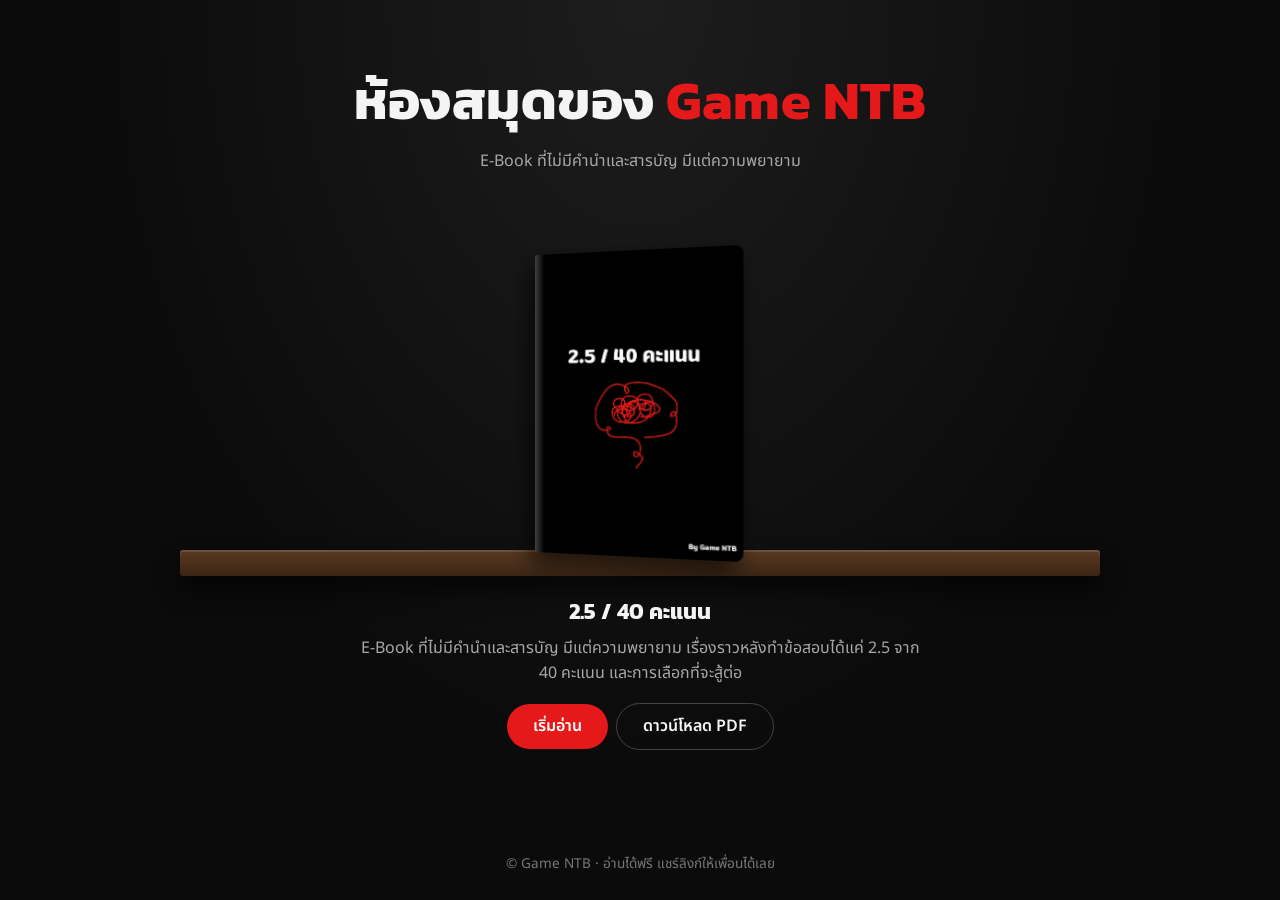
<file: index.html>
<!doctype html>
<html lang="th">
<head>
<meta charset="utf-8">
<meta name="viewport" content="width=device-width,initial-scale=1">
<title>ห้องสมุดของ Game NTB</title>
<meta name="description" content="ห้องสมุด E-Book ของ Game NTB อ่านฟรีออนไลน์">
<meta property="og:title" content="ห้องสมุดของ Game NTB">
<meta property="og:description" content="E-Book 2.5 / 40 คะแนน — อ่านฟรี">
<meta property="og:image" content="cover.jpg">
<link rel="icon" href="cover.jpg">
<link href="https://fonts.googleapis.com/css2?family=Kanit:wght@500;700&family=Noto+Sans+Thai:wght@400;600&display=swap" rel="stylesheet">
<link rel="stylesheet" href="style.css">
</head>
<body>
<header class="site">
  <h1>ห้องสมุดของ <span>Game NTB</span></h1>
  <p>E-Book ที่ไม่มีคำนำและสารบัญ มีแต่ความพยายาม</p>
</header>
<main>
  <section class="shelf">
    <div class="books" id="books"></div>
    <div class="plank"></div>
    <div class="caption" id="caption"></div>
  </section>
</main>
<footer>© Game NTB · อ่านได้ฟรี แชร์ลิงก์ให้เพื่อนได้เลย</footer>
<script src="books.js"></script>
<script>
// สร้างปกหนังสือบนชั้นจากรายการใน books.js
const wrap = document.getElementById('books');
const cap = document.getElementById('caption');
BOOKS.forEach(b => {
  const a = document.createElement('a');
  a.className = 'book';
  a.href = 'read.html?b=' + encodeURIComponent(b.id);
  a.setAttribute('aria-label', 'อ่าน ' + b.title);
  a.innerHTML = '<div class="cover"><img src="' + b.cover + '" alt="ปกหนังสือ ' + b.title + '"></div>';
  wrap.appendChild(a);
});
// แสดงรายละเอียดของเล่มแรกใต้ชั้น
const f = BOOKS[0];
cap.innerHTML = '<h2>' + f.title + '</h2><p>' + f.desc + '</p>' +
  '<a class="btn" href="read.html?b=' + encodeURIComponent(f.id) + '">เริ่มอ่าน</a>' +
  (f.pdf ? '<a class="btn ghost" href="' + f.pdf + '" download>ดาวน์โหลด PDF</a>' : '');
</script>
</body>
</html>
</file>
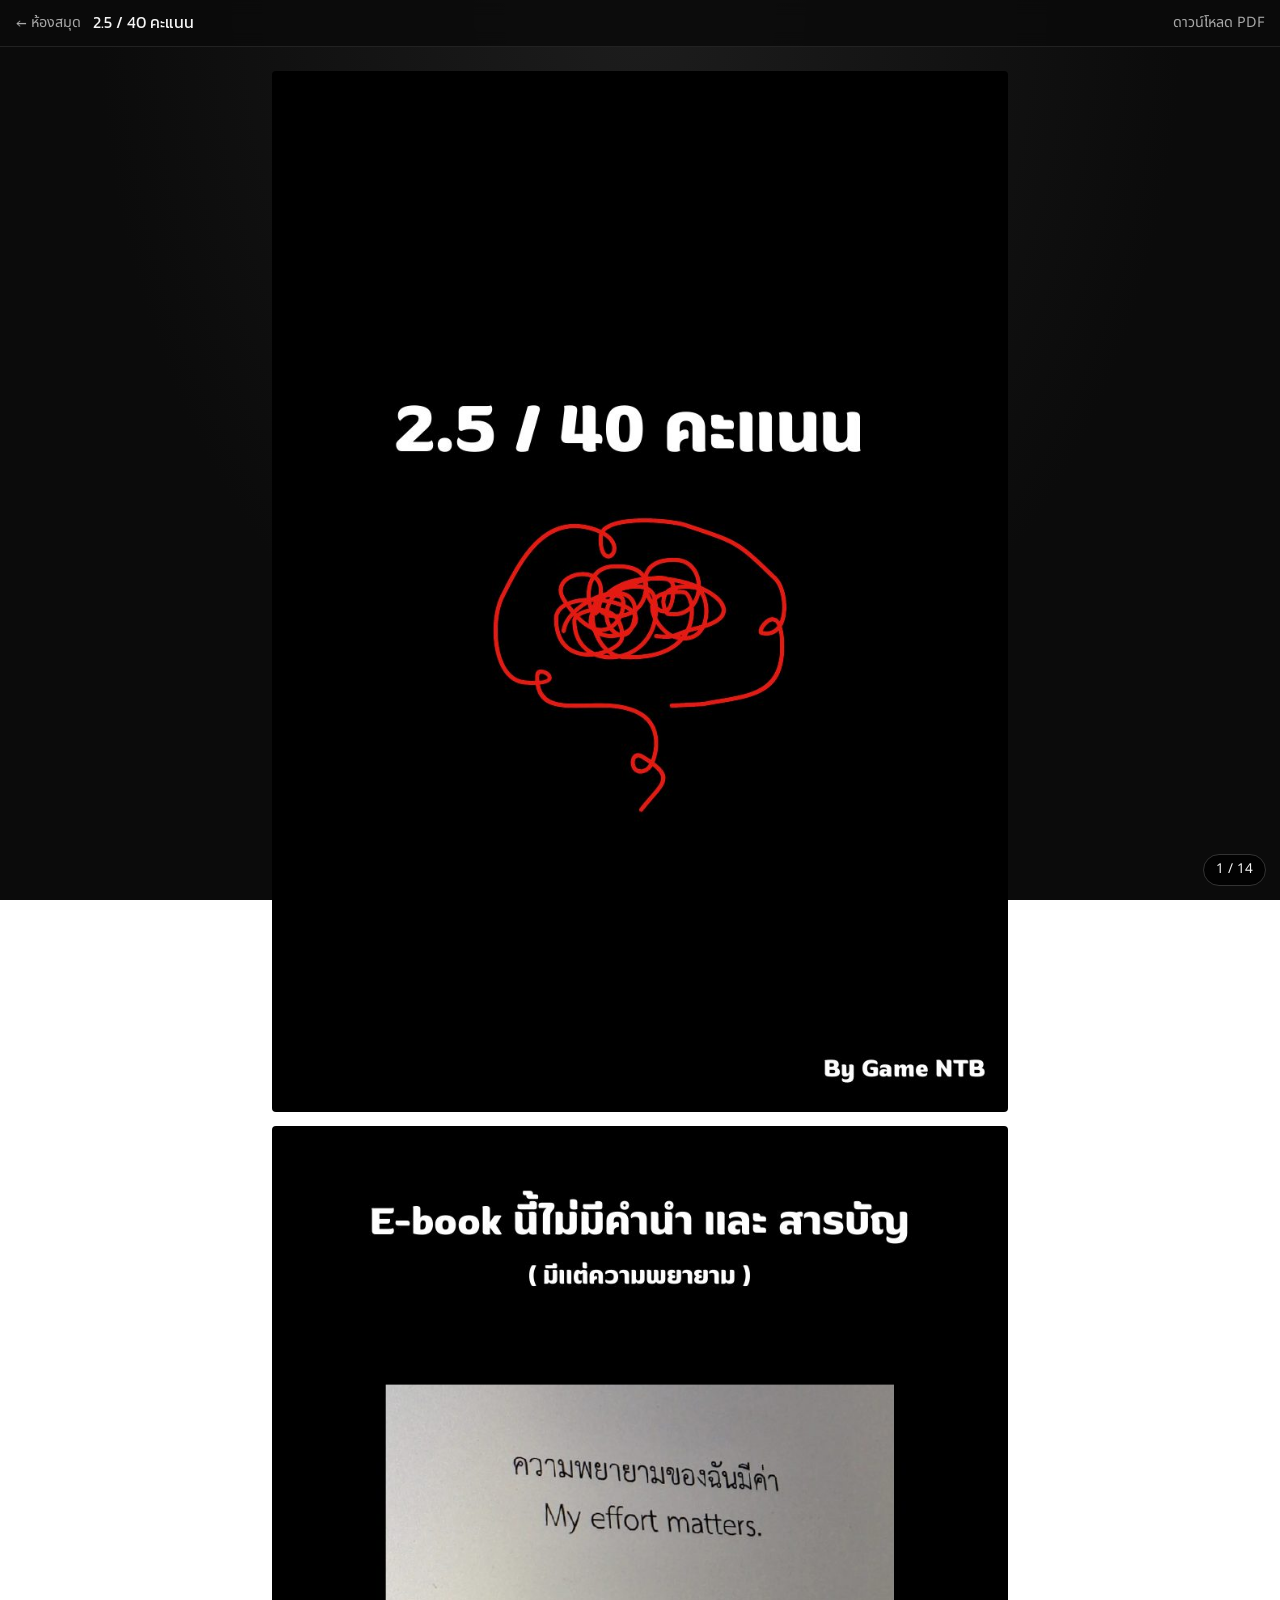
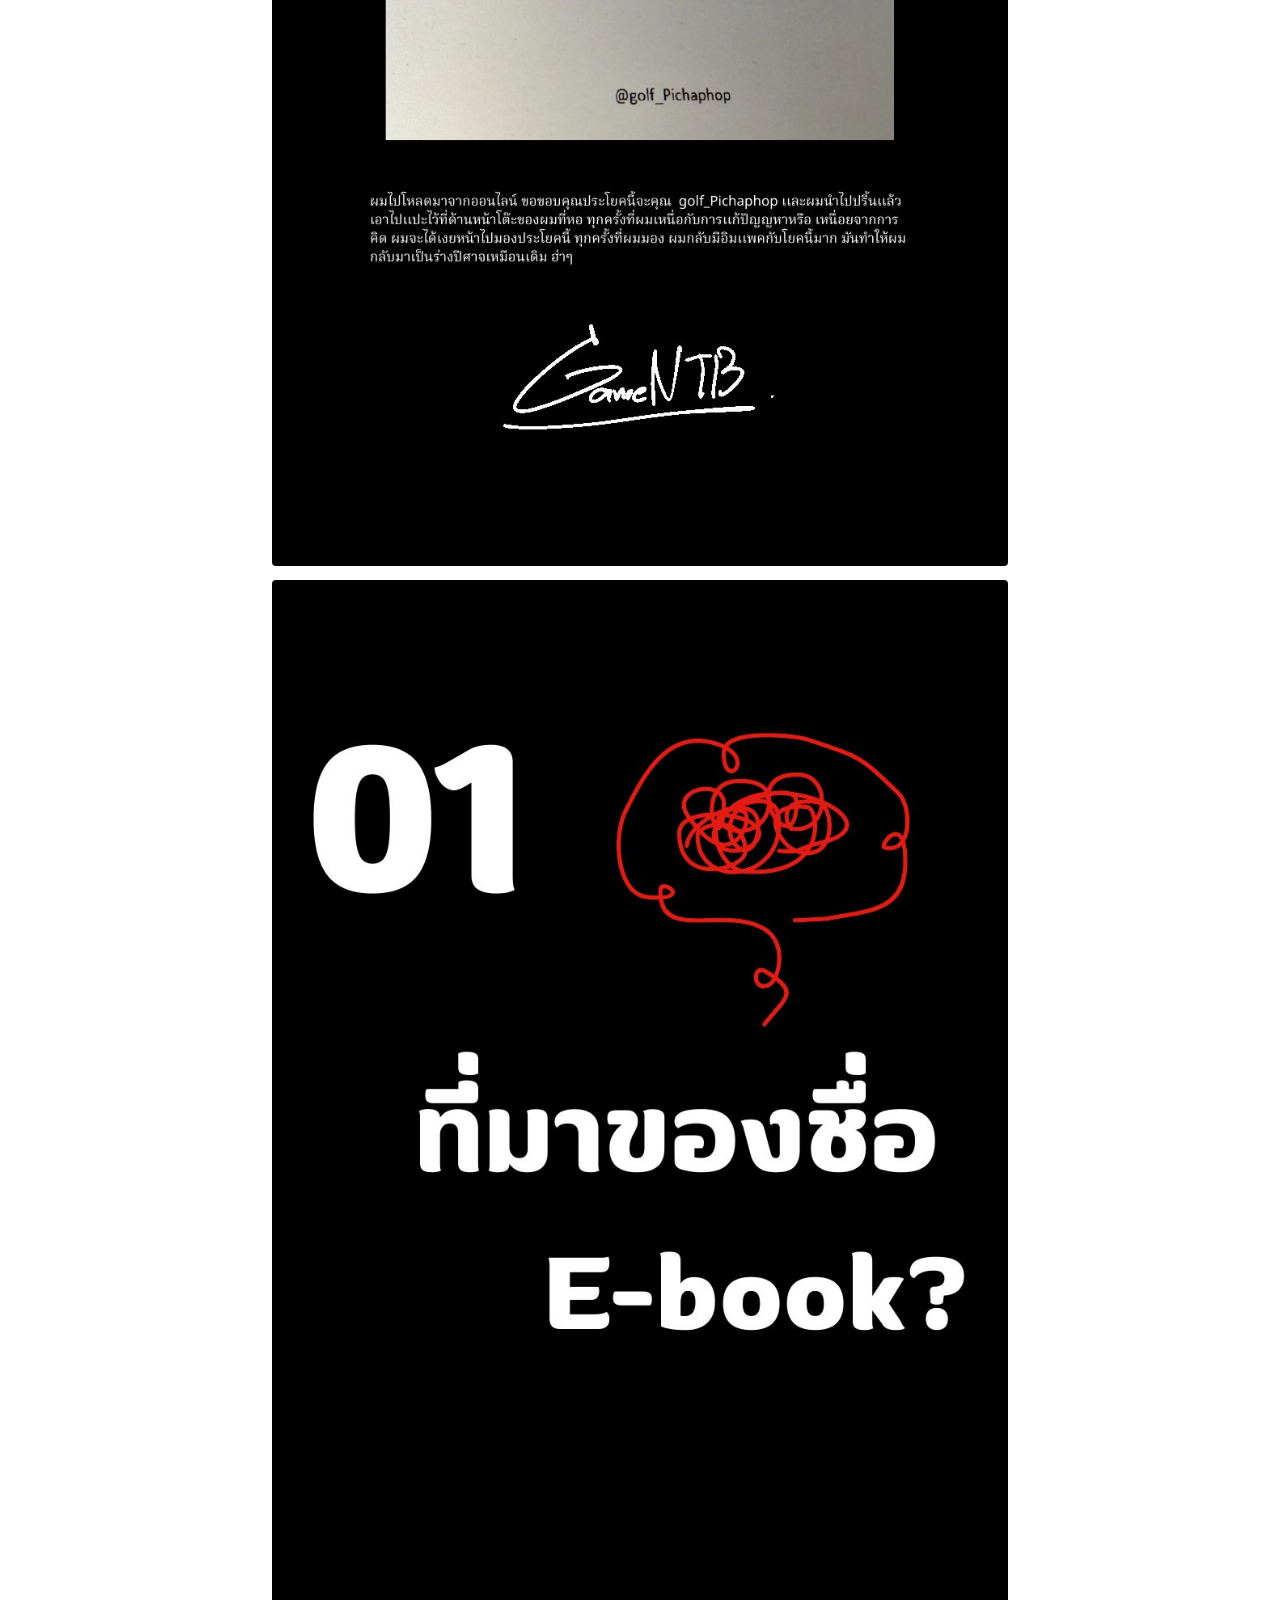
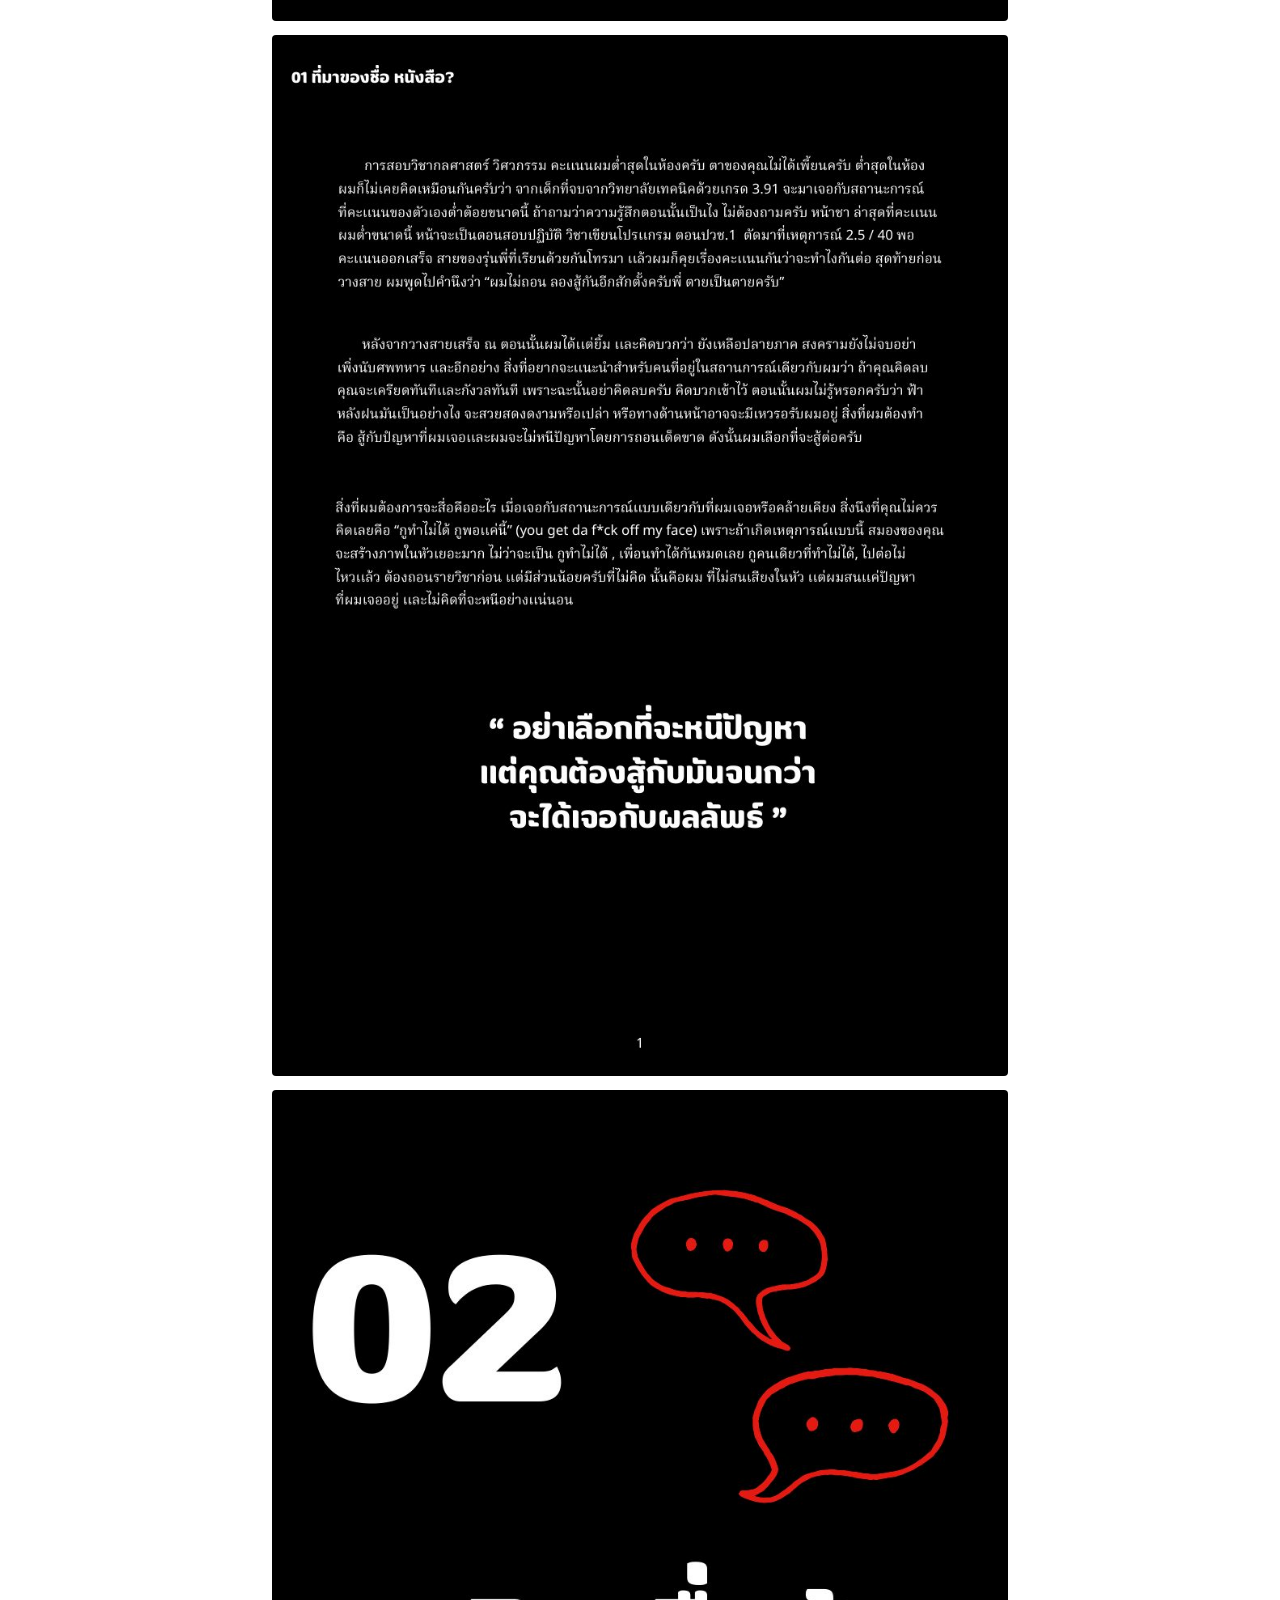
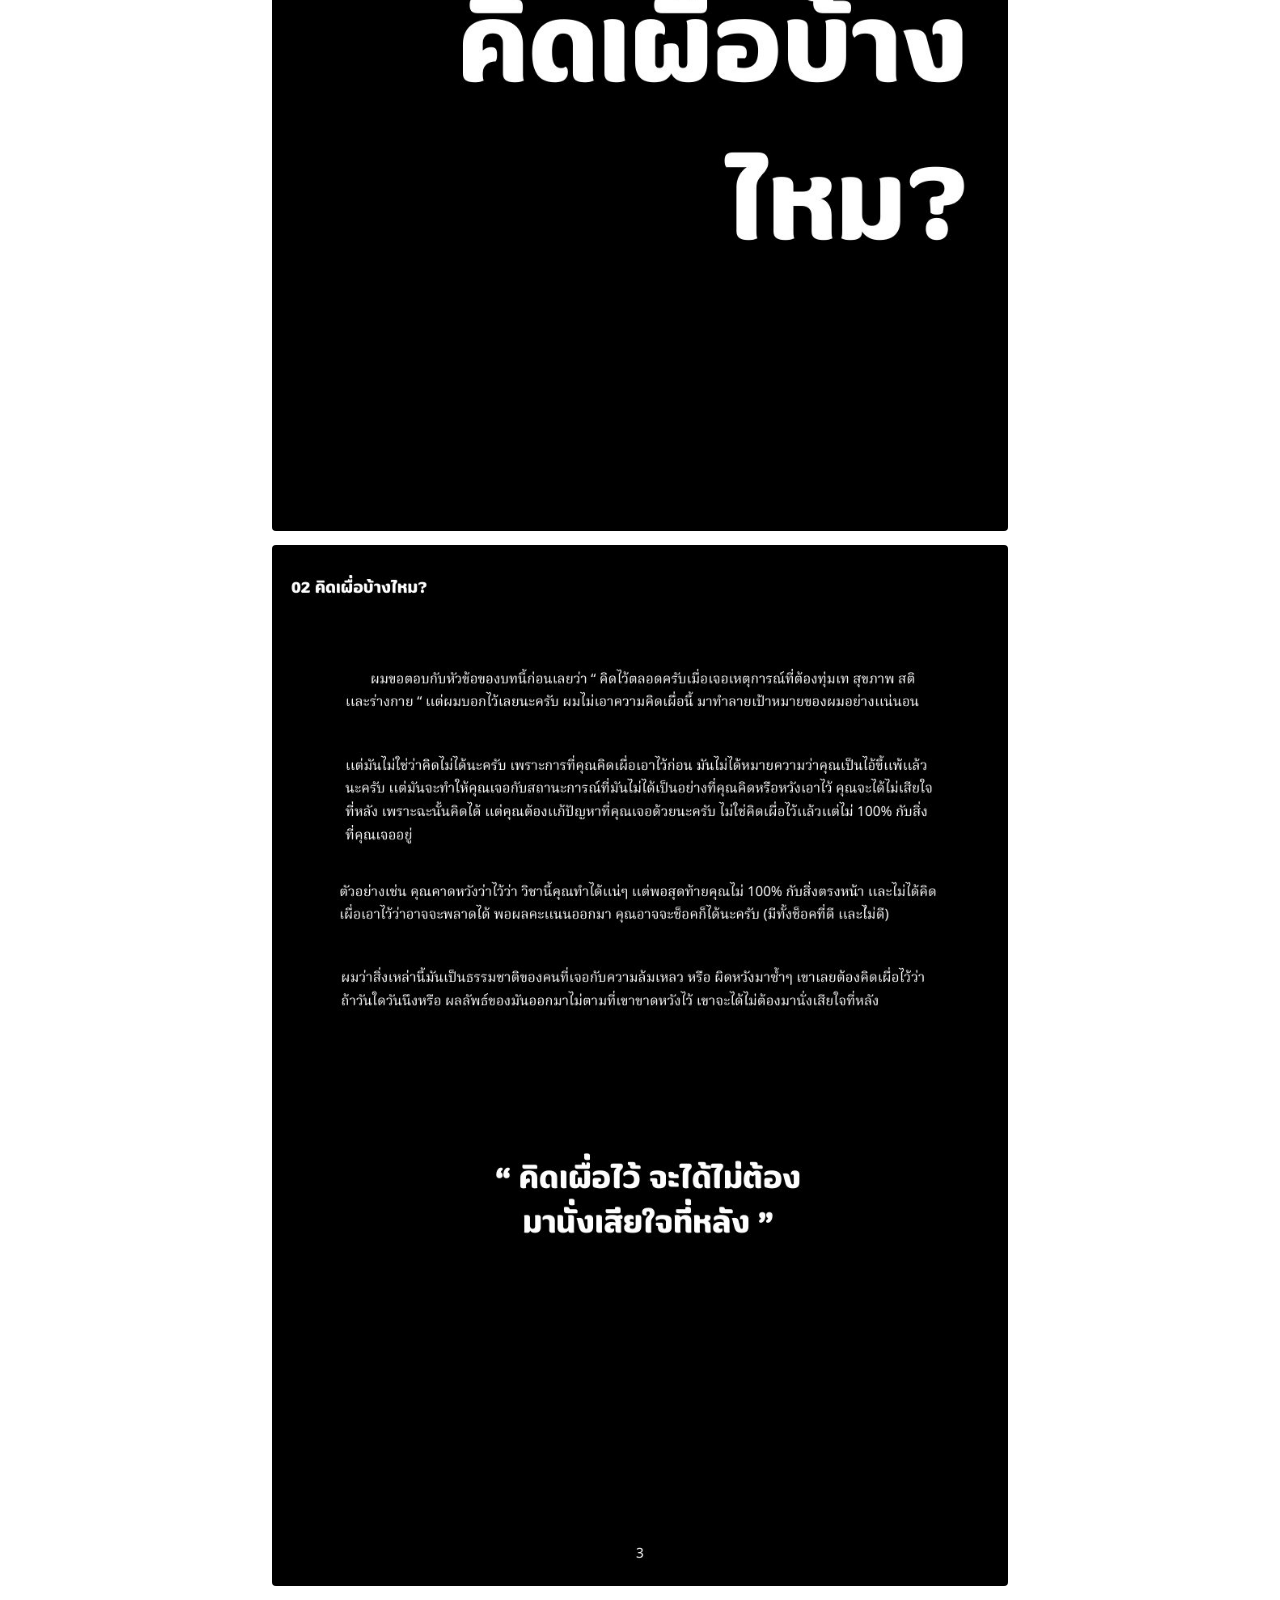
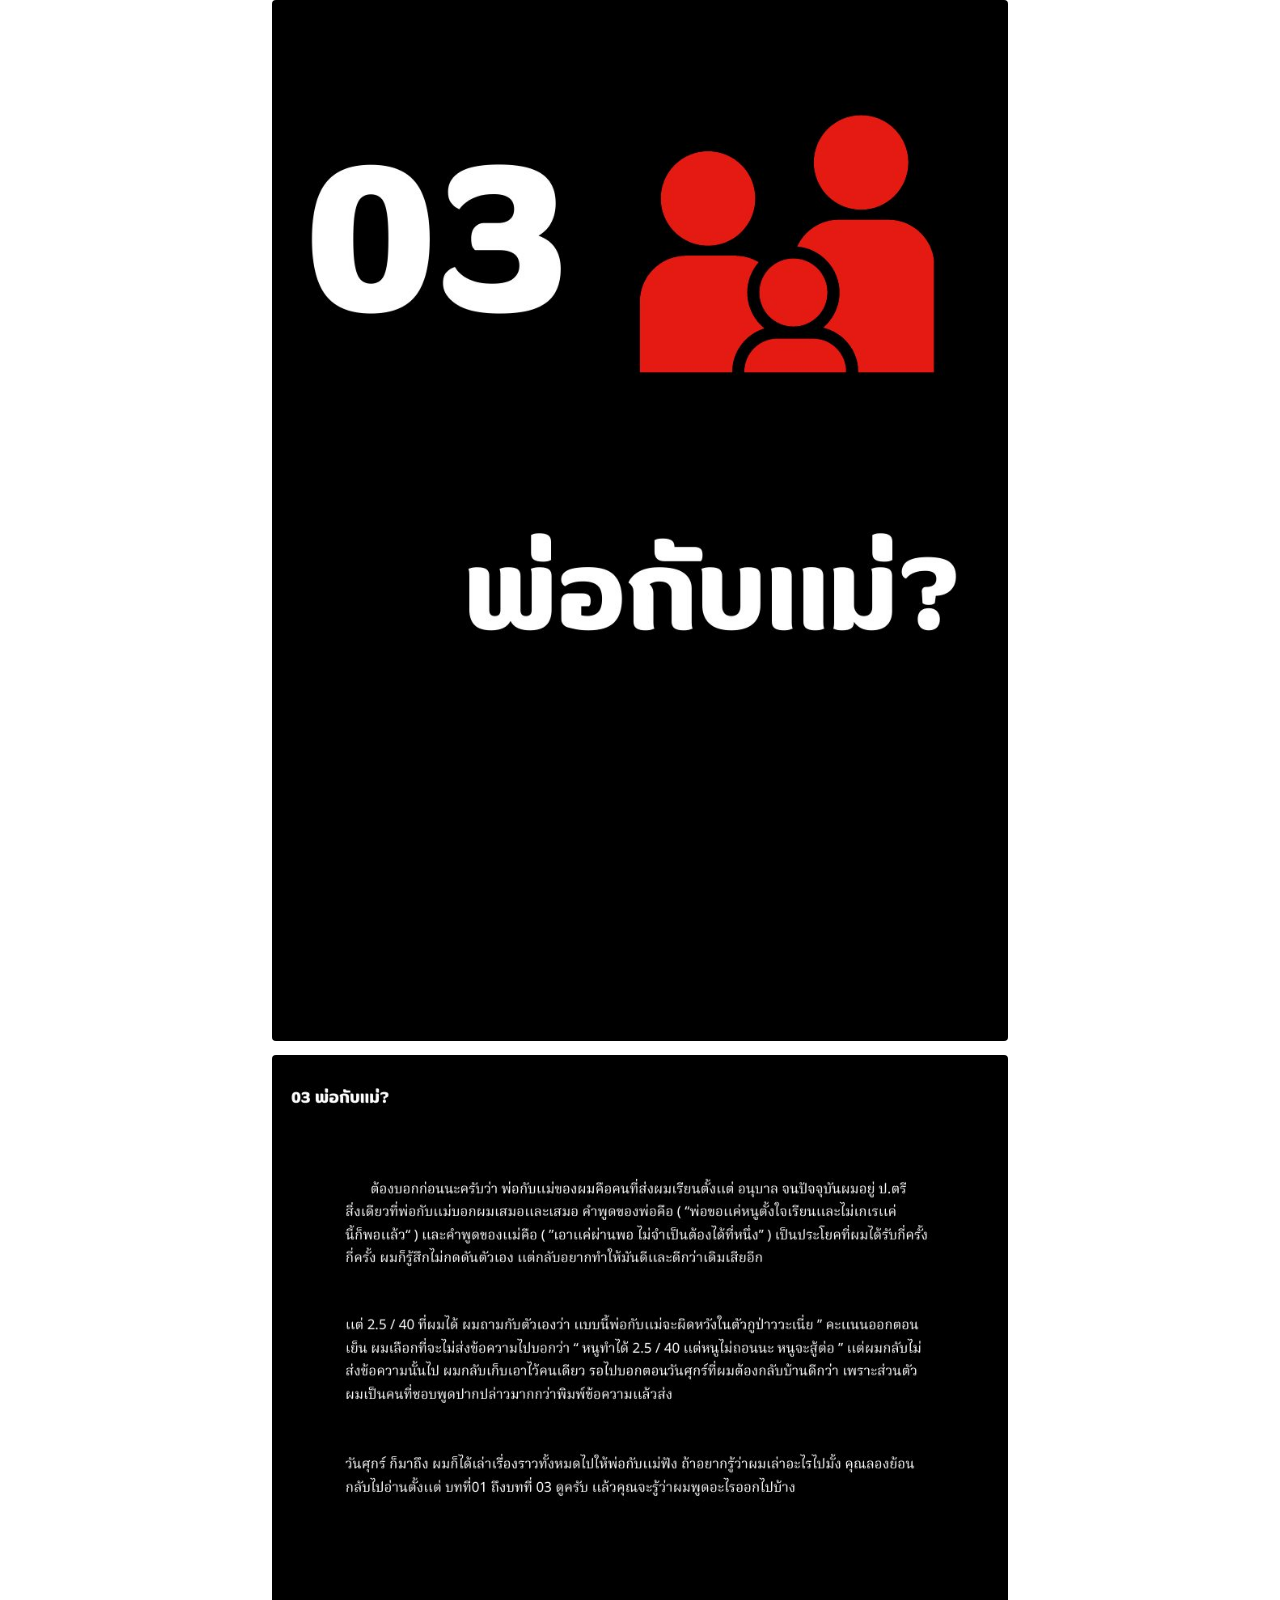
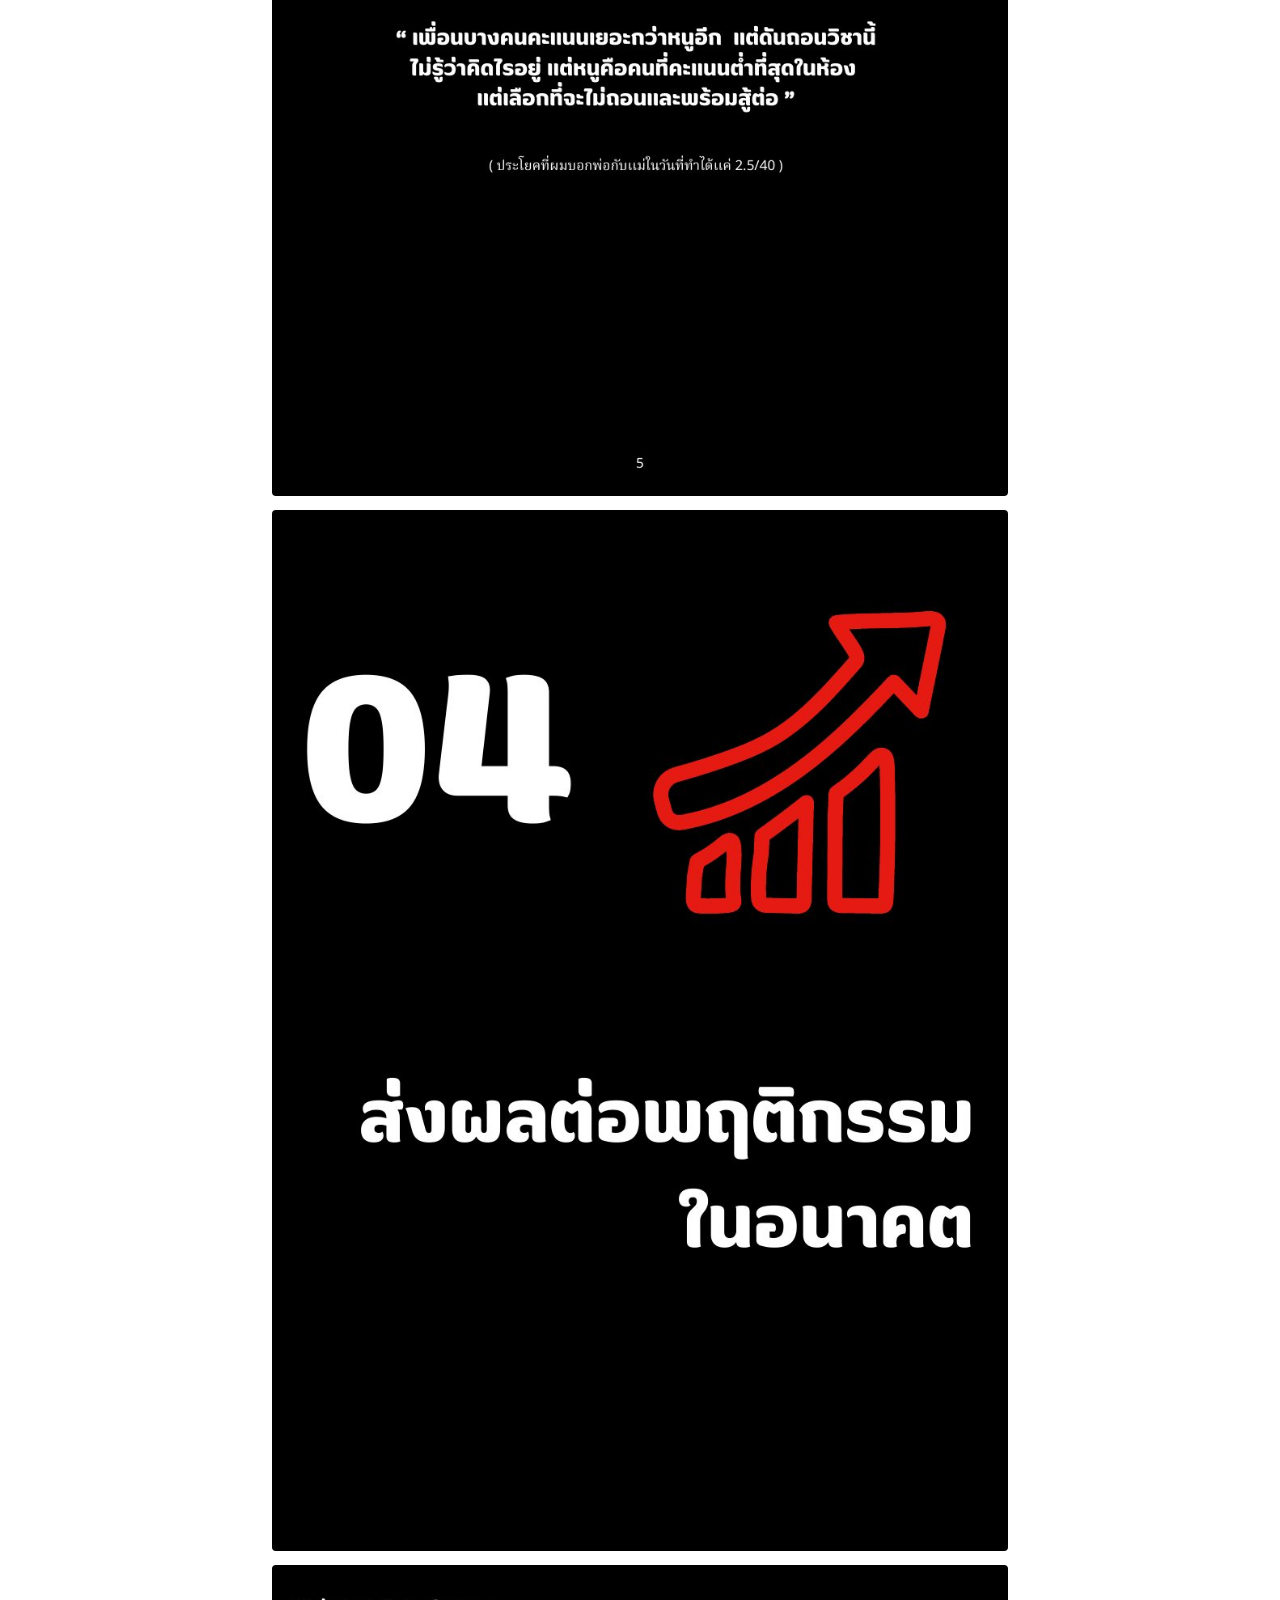
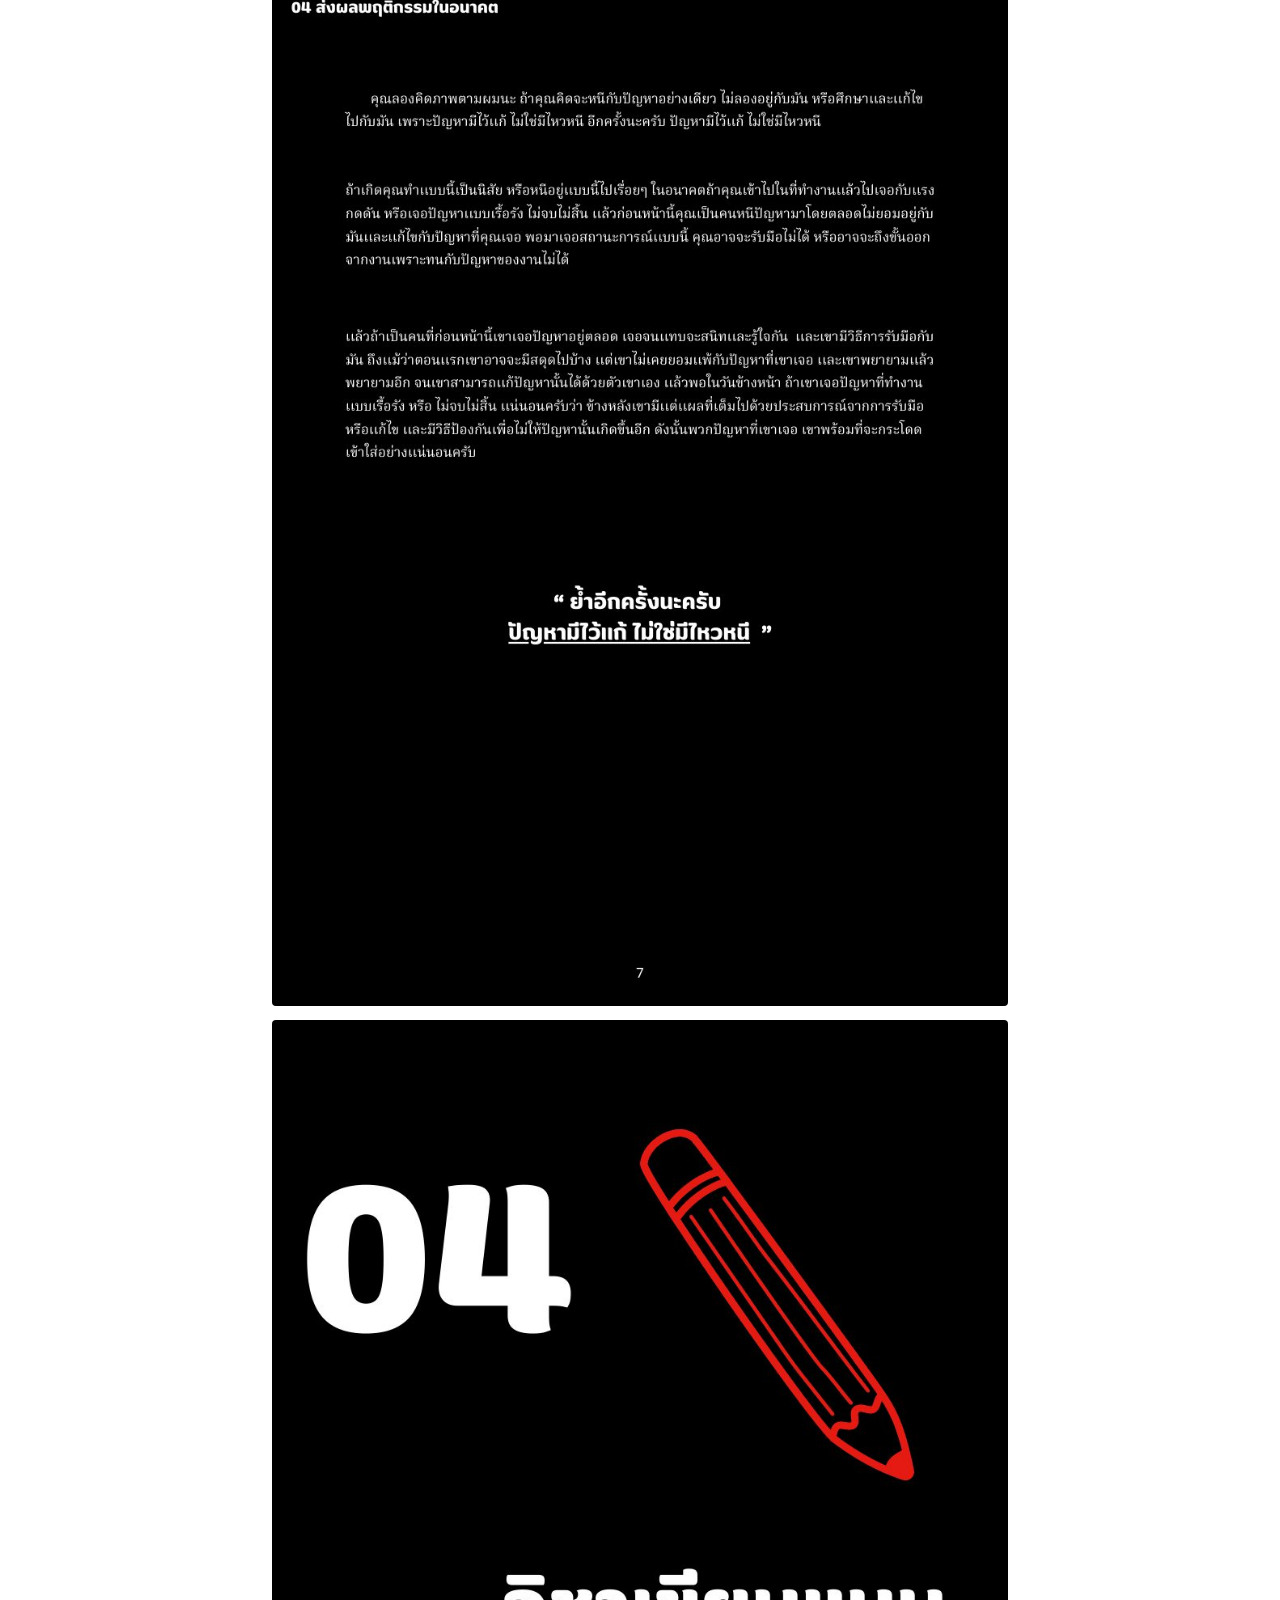
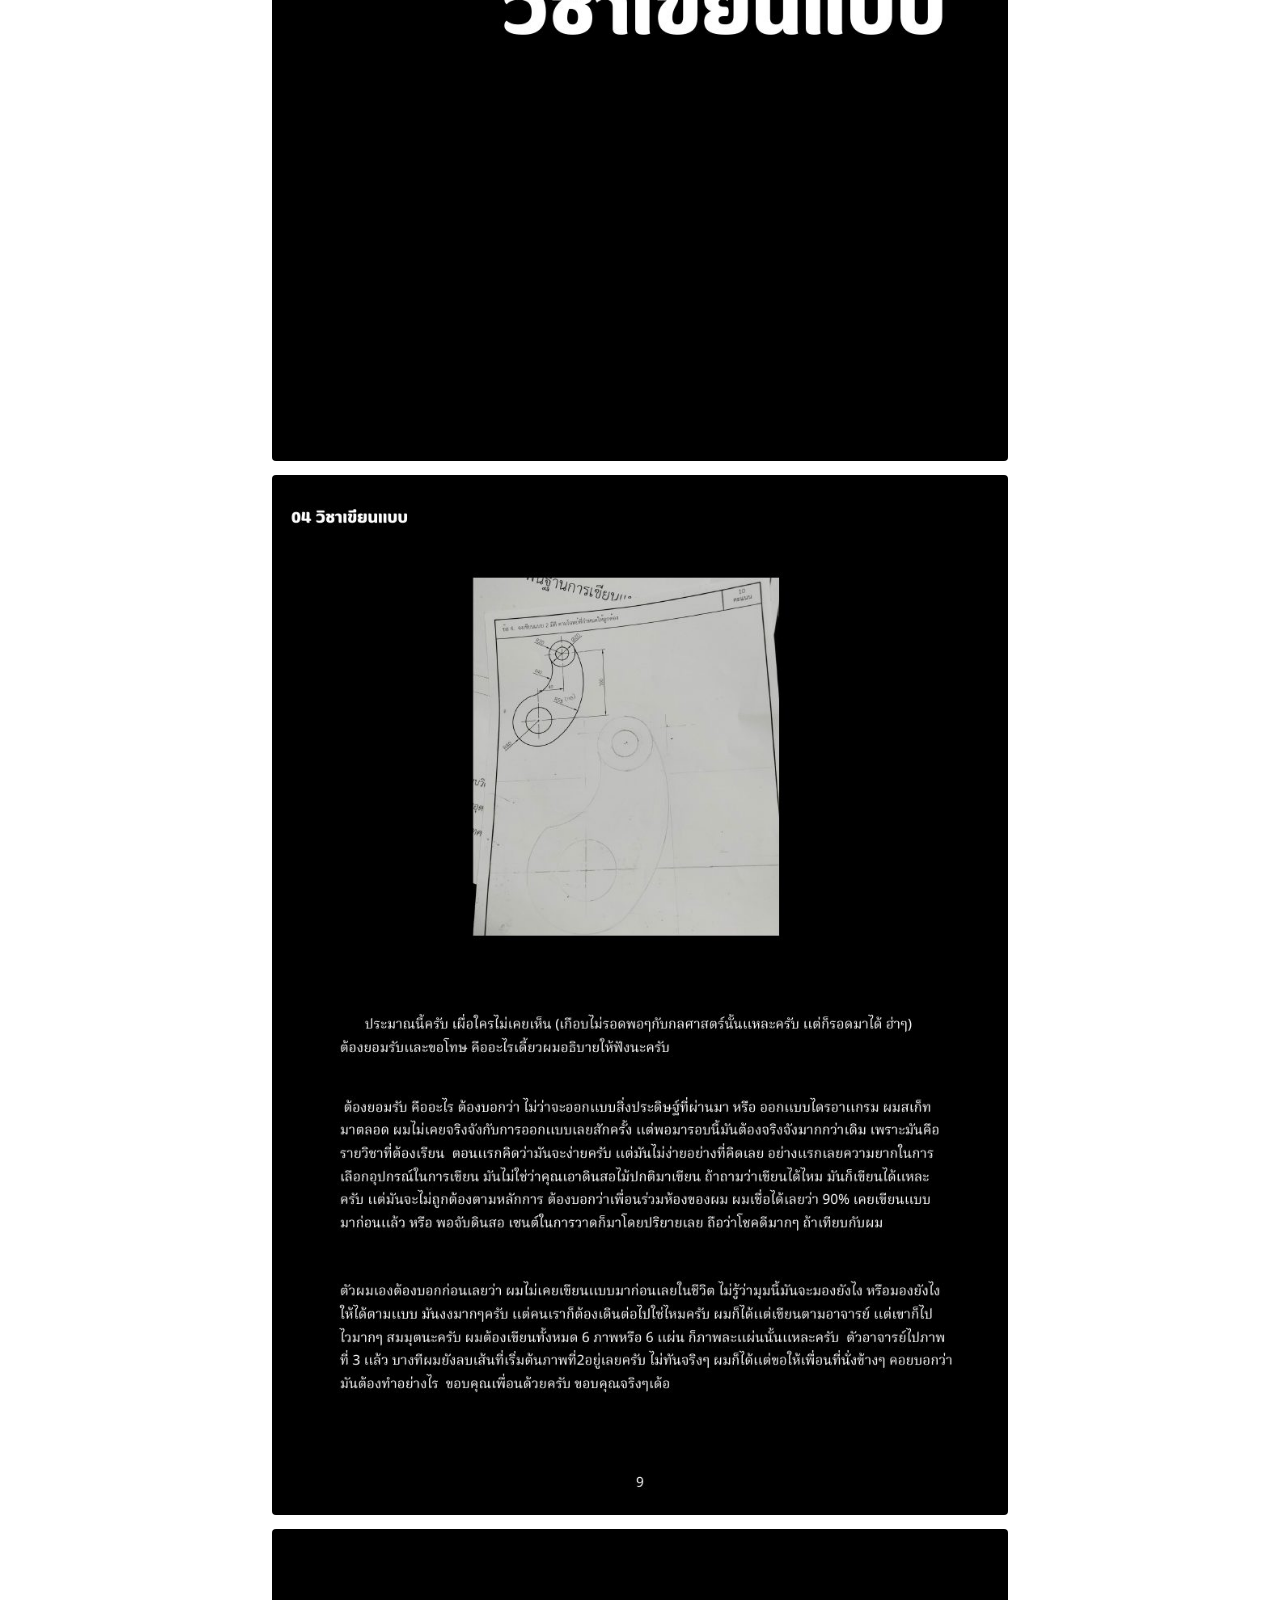
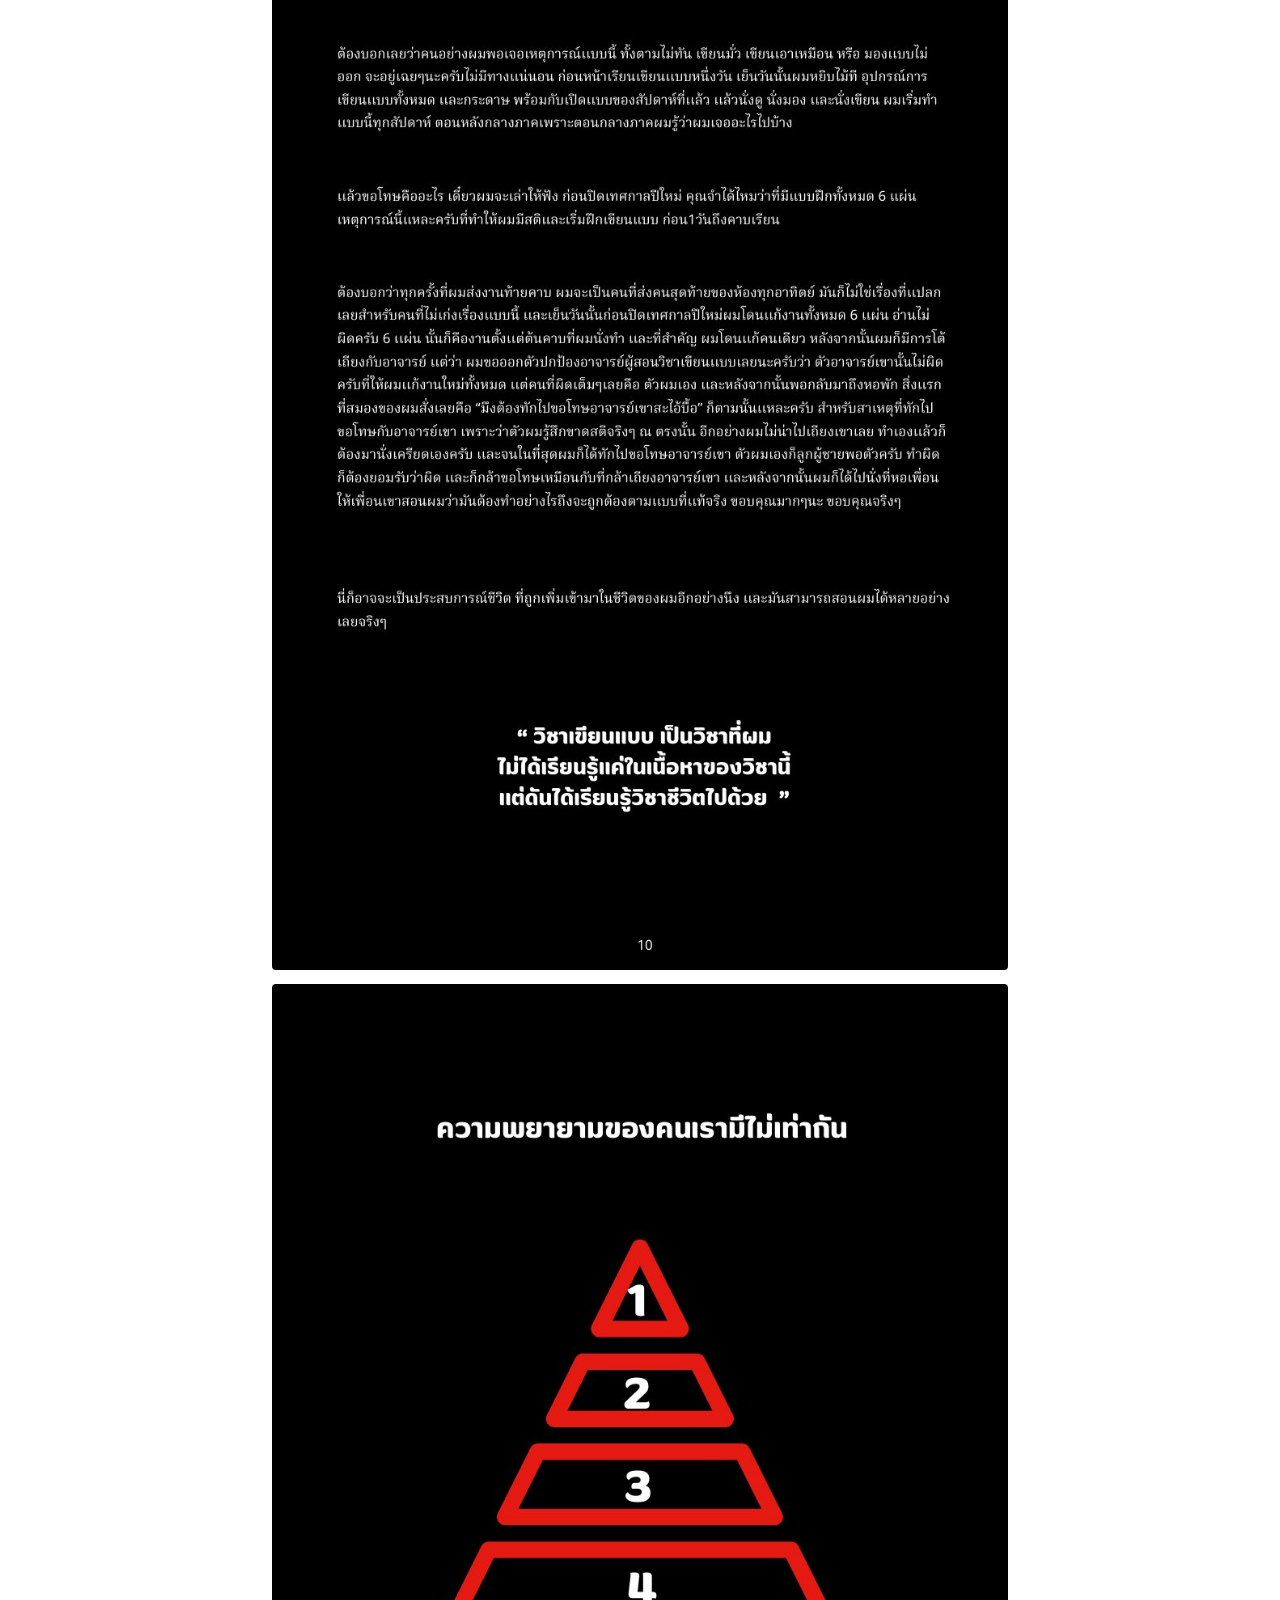
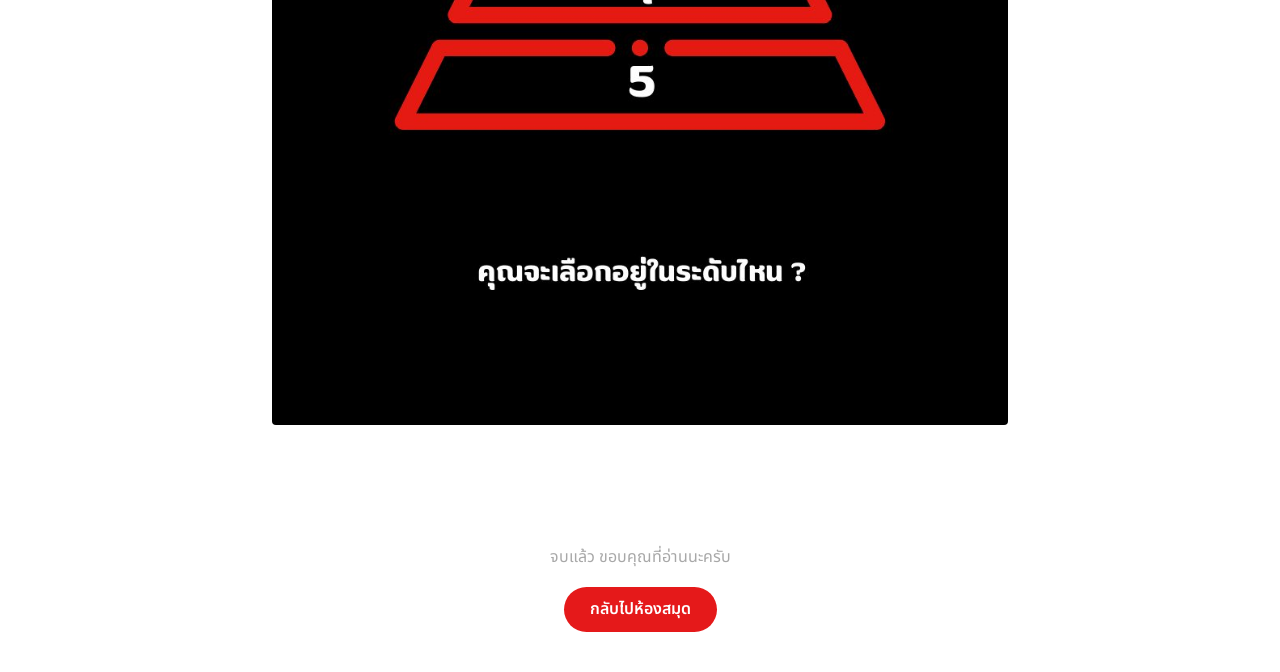
<file: read.html>
<!doctype html>
<html lang="th">
<head>
<meta charset="utf-8">
<meta name="viewport" content="width=device-width,initial-scale=1">
<title>อ่าน E-Book</title>
<link rel="icon" href="cover.jpg">
<link href="https://fonts.googleapis.com/css2?family=Kanit:wght@500;700&family=Noto+Sans+Thai:wght@400;600&display=swap" rel="stylesheet">
<link rel="stylesheet" href="style.css">
</head>
<body>
<div class="progress" id="progress"></div>
<div class="bar">
  <a class="back" href="index.html">← ห้องสมุด</a>
  <div class="t" id="title"></div>
  <a class="dl" id="dl" href="#" download hidden>ดาวน์โหลด PDF</a>
</div>
<div class="reader" id="reader"></div>
<div class="end" id="end"></div>
<div class="counter" id="counter">1 / 1</div>
<script src="books.js"></script>
<script>
// เลือกเล่มจากพารามิเตอร์ ?b= ถ้าไม่พบใช้เล่มแรก
const id = new URLSearchParams(location.search).get('b');
const book = BOOKS.find(x => x.id === id) || BOOKS[0];
document.title = book.title + ' · Game NTB';
document.getElementById('title').textContent = book.title;
if (book.pdf) { const d = document.getElementById('dl'); d.href = book.pdf; d.hidden = false; }
const reader = document.getElementById('reader');
// โหลดรูปทุกหน้า (หน้าแรกโหลดทันที ที่เหลือโหลดเมื่อเลื่อนใกล้)
for (let i = 1; i <= book.pages; i++) {
  const img = document.createElement('img');
  img.src = book.folder + '/' + book.prefix + String(i).padStart(2, '0') + '.jpg';
  img.alt = 'หน้า ' + i;
  if (i > 1) img.loading = 'lazy';
  img.dataset.page = i;
  reader.appendChild(img);
}
document.getElementById('end').innerHTML = 'จบแล้ว ขอบคุณที่อ่านนะครับ<br><a class="btn" href="index.html">กลับไปห้องสมุด</a>';
// แถบความคืบหน้าและตัวนับหน้า
const bar = document.getElementById('progress'), counter = document.getElementById('counter');
const imgs = [...reader.children];
function update() {
  const h = document.documentElement.scrollHeight - innerHeight;
  bar.style.width = (h > 0 ? scrollY / h * 100 : 0) + '%';
  let cur = 1;
  for (const im of imgs) { if (im.getBoundingClientRect().top < innerHeight * 0.5) cur = +im.dataset.page; }
  counter.textContent = cur + ' / ' + book.pages;
}
addEventListener('scroll', update, {passive: true});
addEventListener('resize', update);
update();
</script>
</body>
</html>
</file>
<file: style.css>
/* ธีมหลัก: ดำ-แดง-ขาว ตามสไตล์ E-Book */
:root{--bg:#0b0b0b;--red:#e5191a;--wood1:#5a3a22;--wood2:#3b2515;--text:#f4f4f4;--muted:#a8a8a8}
*{box-sizing:border-box;margin:0;padding:0}
html{scroll-behavior:smooth}
body{background:radial-gradient(ellipse at 50% 0%,#1d1d1d 0%,var(--bg) 60%) fixed;color:var(--text);font-family:'Noto Sans Thai','Kanit',system-ui,sans-serif;min-height:100vh;line-height:1.6}
a{color:inherit;text-decoration:none}
header.site{padding:56px 20px 8px;text-align:center}
header.site h1{font-family:'Kanit',sans-serif;font-weight:700;font-size:clamp(2rem,6vw,3.4rem);letter-spacing:.5px}
header.site h1 span{color:var(--red)}
header.site p{color:var(--muted);margin-top:6px}
main{max-width:960px;margin:0 auto;padding:24px 20px 80px}
/* ชั้นหนังสือ */
.shelf{margin-top:48px}
.books{display:flex;flex-wrap:wrap;gap:36px;justify-content:center;align-items:flex-end;padding:0 24px}
.book{width:210px;perspective:900px;display:block}
.book .cover{position:relative;aspect-ratio:595/842;border-radius:3px 8px 8px 3px;overflow:hidden;transform:rotateY(-16deg);transform-origin:left center;transition:transform .35s ease,box-shadow .35s ease;box-shadow:-6px 10px 24px rgba(0,0,0,.7)}
.book .cover::before{content:"";position:absolute;inset:0 auto 0 0;width:10px;background:linear-gradient(90deg,rgba(255,255,255,.25),rgba(0,0,0,.35));z-index:2}
.book img{width:100%;height:100%;object-fit:cover;display:block}
.book:hover .cover,.book:focus-visible .cover{transform:rotateY(0) translateY(-10px) scale(1.04);box-shadow:0 18px 34px rgba(229,25,26,.35)}
.book:focus-visible{outline:2px solid var(--red);outline-offset:8px}
.plank{height:26px;margin-top:-2px;background:linear-gradient(var(--wood1),var(--wood2));border-radius:3px;box-shadow:0 14px 24px rgba(0,0,0,.7),inset 0 2px 0 rgba(255,255,255,.12)}
.caption{text-align:center;margin-top:18px}
.caption h2{font-family:'Kanit',sans-serif;font-size:1.4rem}
.caption p{color:var(--muted);max-width:560px;margin:6px auto 0}
.btn{display:inline-block;margin-top:16px;padding:10px 26px;background:var(--red);color:#fff;border-radius:999px;font-weight:600;transition:transform .2s,background .2s}
.btn:hover{transform:translateY(-2px);background:#ff2d2e}
.btn.ghost{background:transparent;border:1px solid #444;color:var(--text);margin-left:8px}
.btn.ghost:hover{border-color:var(--red);background:transparent}
footer{text-align:center;color:#777;font-size:.85rem;padding:24px}
/* หน้าอ่าน */
.bar{position:sticky;top:0;z-index:10;display:flex;align-items:center;gap:12px;padding:10px 16px;background:rgba(11,11,11,.88);backdrop-filter:blur(8px);border-bottom:1px solid #222}
.bar .t{flex:1;font-family:'Kanit',sans-serif;white-space:nowrap;overflow:hidden;text-overflow:ellipsis}
.bar .back,.bar .dl{font-size:.9rem;color:var(--muted)}
.bar .back:hover,.bar .dl:hover{color:#fff}
.progress{position:fixed;top:0;left:0;height:3px;width:0;background:var(--red);z-index:20}
.reader{max-width:760px;margin:24px auto 80px;padding:0 12px}
.reader img{display:block;width:100%;height:auto;margin:0 auto 14px;border-radius:4px;background:#111}
.counter{position:fixed;right:14px;bottom:14px;background:rgba(0,0,0,.75);border:1px solid #333;padding:4px 12px;border-radius:999px;font-size:.85rem}
.end{text-align:center;padding:40px 0;color:var(--muted)}
</file>
